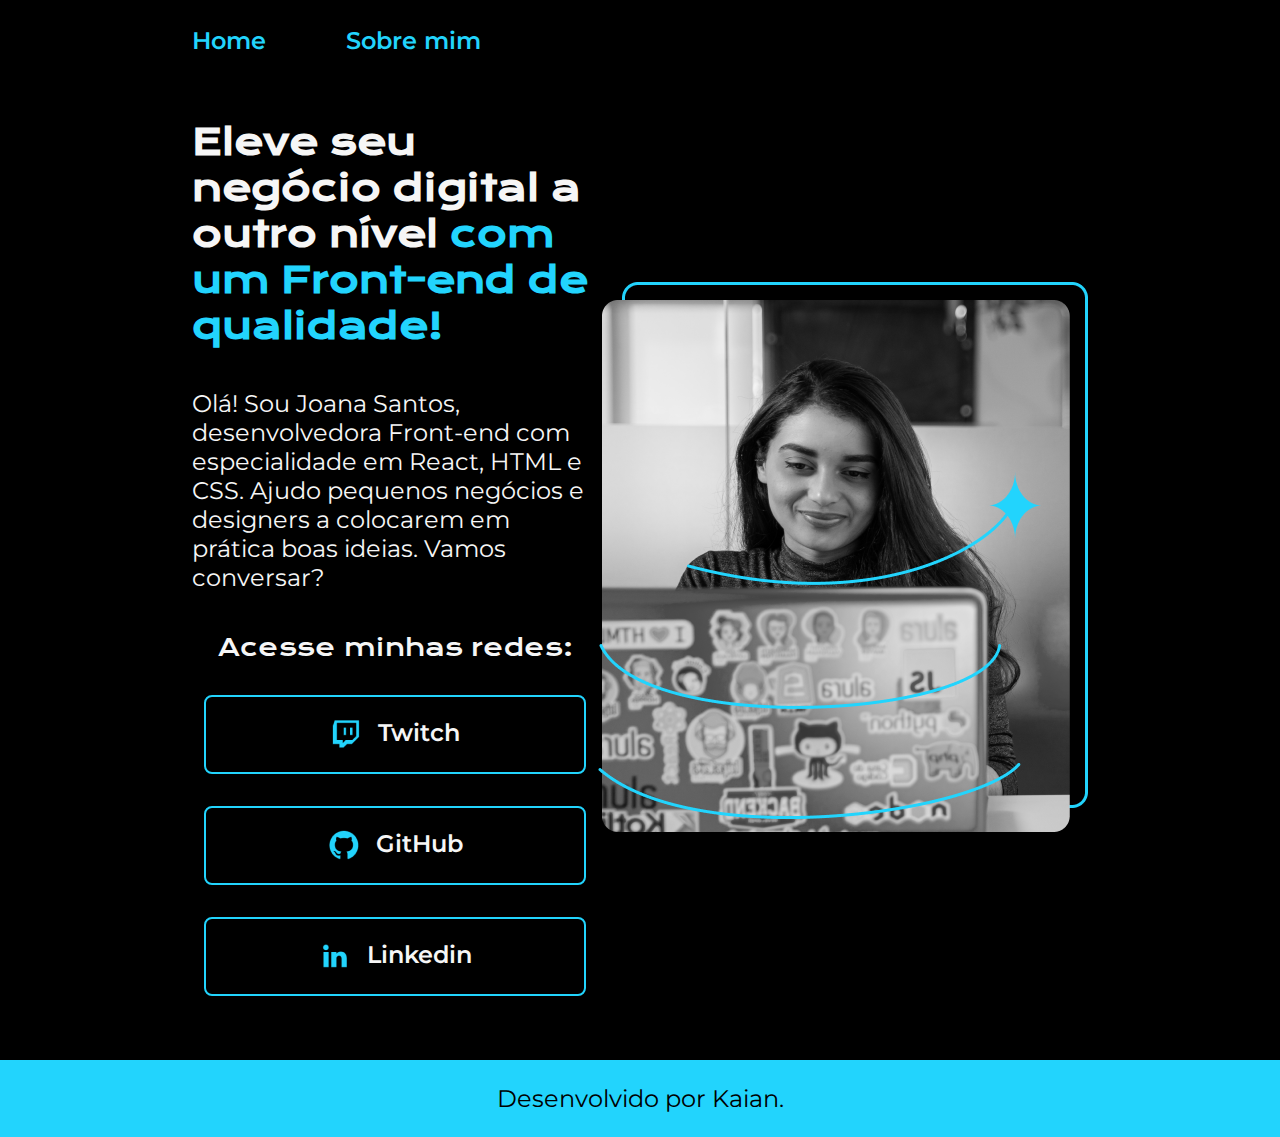
<file: index.html>
<!DOCTYPE html>
<html lang="pt-br">
    <head>
        <meta charset="UTF-8">
        <meta name="viewport" content="width=device-width, initial-scale=1.0">
        <title>Portifolio</title>
    </head>
    <link rel="stylesheet" href="styles/style.css">
    <body>
        <header class="cabecalho">
            <nav class="cabecalho__menu">
                <a class="cabecalho__menu__link" href="index.html">Home</a>
                <a class="cabecalho__menu__link" href="about.html">Sobre mim</a>
            </nav>
        </header>
        
        <main class="apresentacao">
            <section class="apresentacao__conteudo">
                <h1 class="apresentacao__conteudo__titulo">Eleve seu negócio digital a outro nível <strong class="title-strong">com um Front-end de qualidade!
                </strong></h1>
                <p class="apresentacao__conteudo__paragrafo">Olá! Sou Joana Santos, desenvolvedora Front-end com especialidade em React, HTML e CSS. 
                    Ajudo pequenos negócios e designers a colocarem em prática boas ideias. Vamos conversar?</p>
                <div class="apresentacao__links">
                    <h2 class="apresentacao__links__subtitulos">Acesse minhas redes:</h2>
                    <a class="apresentacao__links__botoes" href="https://www.instagram.com/ka.i.an/">
                        <img src="./assets/Logo Twitch.png" alt="">
                        Twitch
                    </a>
                    <a class="apresentacao__links__botoes" href="https://github.com/KaianLuciano">
                        <img src="./assets/Logo Github.png" alt="">    
                        GitHub
                    </a>
                    <a class="apresentacao__links__botoes" href="https://github.com/KaianLuciano">
                        <img src="./assets/Logo linkedin.png" alt="">
                        Linkedin
                    </a>
                </div>
            </section>
            <img src="./assets/Imagem.png" alt="Foto da Joana Santos Programando">
        </main>

        <footer class="rodape">
            <p>Desenvolvido por Kaian.</p>
        </footer>
    </body>
</html>
</file>
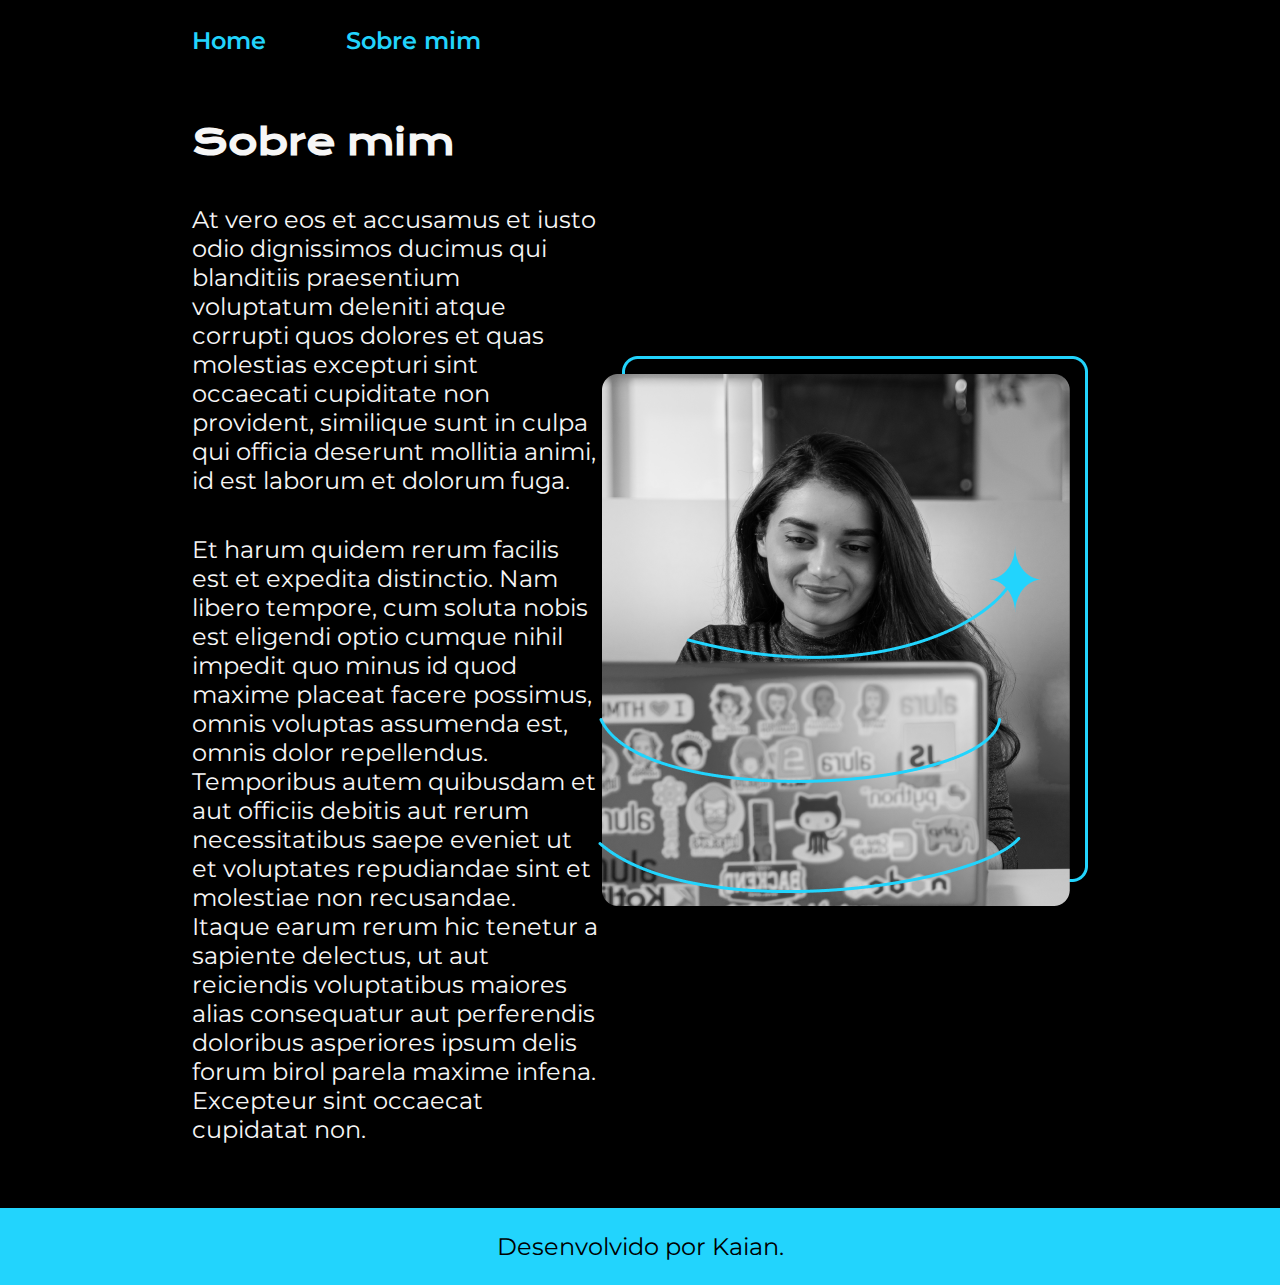
<file: about.html>
<!DOCTYPE html>
<html lang="pt-br">
<head>
    <meta charset="UTF-8">
    <meta name="viewport" content="width=device-width, initial-scale=1.0">
    <title>Sobre mim</title>
</head>
<link rel="stylesheet" href="styles/style.css">
<body class="body">
    <header class="cabecalho">
        <nav class="cabecalho__menu">
            <a class="cabecalho__menu__link" href="index.html">Home</a>
            <a class="cabecalho__menu__link" href="about.html">Sobre mim</a>
        </nav>
    </header>

    <main class="apresentacao">
        <section class="apresentacao__conteudo">
            <h1 class="apresentacao__conteudo__titulo">Sobre mim</h1>
            <p class="apresentacao__conteudo__paragrafo" >
                At vero eos et accusamus et iusto odio dignissimos ducimus qui blanditiis praesentium voluptatum deleniti atque corrupti quos dolores et quas molestias excepturi sint occaecati cupiditate non provident, similique sunt in culpa qui officia deserunt mollitia animi, id est laborum et dolorum fuga.
            </p>
            <p class="apresentacao__conteudo__paragrafo">
                Et harum quidem rerum facilis est et expedita distinctio. Nam libero tempore, cum soluta nobis est eligendi optio cumque nihil impedit quo minus id quod maxime placeat facere possimus, omnis voluptas assumenda est, omnis dolor repellendus. Temporibus autem quibusdam et aut officiis debitis aut rerum necessitatibus saepe eveniet ut et voluptates repudiandae sint et molestiae non recusandae. Itaque earum rerum hic tenetur a sapiente delectus, ut aut reiciendis voluptatibus maiores alias consequatur aut perferendis doloribus asperiores ipsum delis forum birol parela maxime infena. Excepteur sint occaecat cupidatat non.
            </p>
        </section>
        <img src="./assets/Imagem.png" alt="Foto da Joana Santos Programando">
    </main>

    <footer class="rodape">
        <p>Desenvolvido por Kaian.</p>
    </footer>
</body>
</html>
</file>
<file: styles/style.css>
@import url('https://fonts.googleapis.com/css2?family=Krona+One&family=Montserrat:ital,wght@0,100..900;1,100..900&display=swap');

:root {
    --cor-primaria: #000000;
    --cor-secundaria: #F6F6F6;
    --cor-terciaria: #22D4FD;
    --cor-hover: #272727;

    --fonte-principal: 'Krona One', sans-serif;
    --fonte-secundaria: 'Montserrat', sans-serif;
}

* {
    margin: 0;
    padding: 0;
}

body {
    box-sizing: border-box;
    background-color: var(--cor-primaria);
    color: var(--cor-secundaria);
}

.title-strong {
     color: var(--cor-terciaria);
}

.cabecalho{
    padding: 2% 0 0 15%;
}
.cabecalho__menu{
    display: flex;
    gap: 80px;
}

.cabecalho__menu__link {
    font-family: var(--fonte-secundaria);
    font-size: 24px;
    font-weight: 600;
    color: var(--cor-terciaria);
    text-decoration: none;
}

.apresentacao {
    padding: 5% 15%;
    display: flex;
    align-items: center;
    justify-content: space-between;
}

.apresentacao__conteudo {
    width: 615px;
    display: flex;
    flex-direction: column;
    gap: 40px;
} 

.apresentacao__conteudo__titulo {
    font-size: 36px;
    font-family: var(--fonte-principal);
}

.apresentacao__conteudo__paragrafo {
    font-size: 24px;    
    font-family: var(--fonte-secundaria);
}

.apresentacao__links__subtitulos {
    font-family: var(--fonte-principal);
    font-weight: 400;
    font-size: 24px;

}

.apresentacao__links {
    display: flex;
    flex-direction: column;
    align-items: center;
    justify-content: space-between;
    gap: 32px;
}

.apresentacao__links__botoes {
    display: flex;
    justify-content: center;
    gap: 16px;
    border: 2px solid var(--cor-terciaria);
    width: 378px;
    text-align: center;
    border-radius: 8px;
    font-size: 24px;
    font-weight: 600;
    padding: 21.5px 0;
    text-decoration: none;
    color: var(--cor-secundaria);
    font-family: var(--fonte-secundaria);
}
.apresentacao__links__botoes:hover {
    background-color: var(--cor-hover);
}

.rodape {
    color: var(--cor-primaria);
    background-color: var(--cor-terciaria);
    padding: 24px;
    text-align: center;
    font-family: var(--fonte-secundaria);
    font-size: 24px;
    font-weight: 400;
}
</file>
